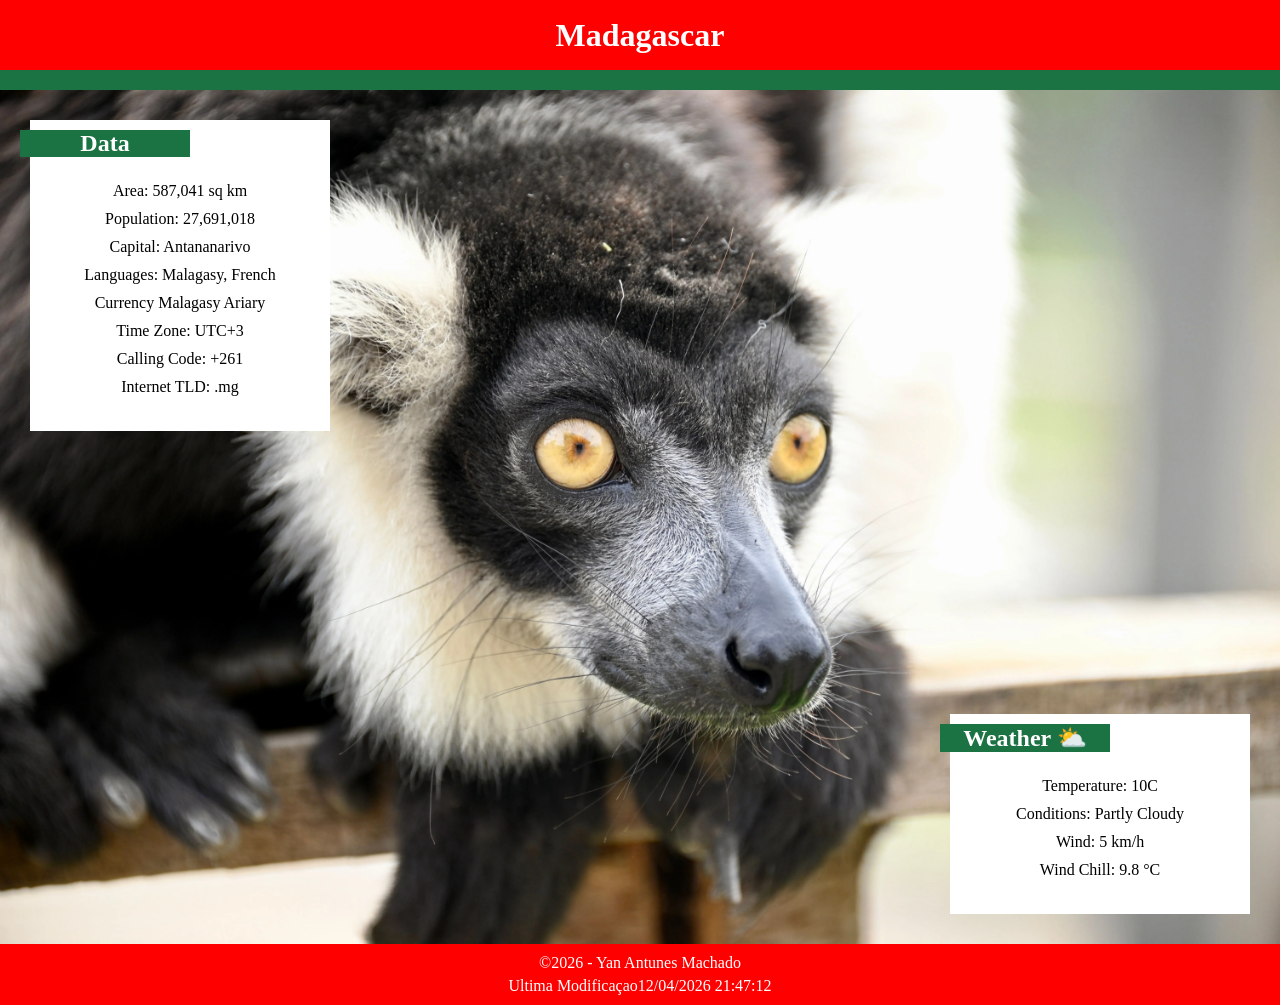
<file: local.html>
<!DOCTYPE html>
<html lang="pt-br">
<head>
    <meta charset="UTF-8">
    <meta name="viewport" content="width=device-width, initial-scale=1.0">
    <meta name="author" content="Yan Antunes Machado">
    <meta name="description" content="Um site de uma pagina do meu pais para aprensentar para a faculdade.">
    <title>Document</title>
    <link rel="stylesheet" href="estilos/local.css">
    <script src="scripts/local.js" defer></script>
    <link rel="preconnect" href="https://fonts.googleapis.com">
    <link rel="preconnect" href="https://fonts.gstatic.com" crossorigin>
    <link href="https://fonts.googleapis.com/css2?family=Agrave+Pro:wght@100..700&family=Roboto:ital,wght@0,100..900;1,100..900&display=swap" rel="stylesheet">
    <link rel="stylesheet" href="https://fonts.googleapis.com/css2?family=Material+Symbols+Outlined:opsz,wght,FILL,GRAD@24,400,0,0&icon_names=partly_cloudy_day" />
</head>
<body>
    <header>
        <h1>Madagascar</h1>
        <span></span>
    </header>

    <main>
        <picture>
            <source srcset="imagens/macaco-pequeno.webp" media="(max-width: 800px)" >
            <img src="imagens/macaco-grande.webp" alt="Imagem de animal macaco">
        </picture>

        <div class="dados">
            <div class="lista-dados data">
                <h2>Data</h2>
                <div class="linha">
                    <span class="rotulo">Area: </span>
                    <span class="valor">587,041 sq km</span>
                </div>
                <div class="linha">
                    <span class="rotulo">Population: </span>
                    <span class="valor">27,691,018</span>
                </div>
                <div class="linha">
                    <span class="rotulo">Capital: </span>
                    <span class="valor">Antananarivo</span>
                </div>
                <div class="linha">
                    <span class="rotulo">Languages: </span>
                    <span class="valor">Malagasy, French</span>
                </div>
                <div class="linha">
                    <span class="rotulo">Currency </span>
                    <span class="valor">Malagasy Ariary</span>
                </div>
                <div class="linha">
                    <span class="rotulo">Time Zone: </span>
                    <span class="valor">UTC+3</span>
                </div>
                <div class="linha">
                    <span class="rotulo">Calling Code: </span>
                    <span class="valor">+261</span>
                </div>
                <div class="linha">
                    <span class="rotulo">Internet TLD: </span>
                    <span class="valor">.mg</span>
                </div>
            </div>
            <div class="lista-dados weather">
                <h2>Weather <span id="icon-weather-desktop">⛅ </span></h2>
                <span id="icon-weather-mobile"><img src="imagens/climate.svg" alt="icone do clima"></span>
                <div class="linha">
                    <span class="rotulo">Temperature: </span>
                    <span class="valor">10C</span>
                </div>
                <div class="linha">
                    <span class="rotulo">Conditions: </span>
                    <span class="valor">Partly Cloudy</span>
                </div>
                <div class="linha">
                    <span class="rotulo">Wind: </span>
                    <span class="valor">5 km/h</span>
                </div>
                <div class="linha">
                    <span class="rotulo">Wind Chill: </span>
                    <span class="valor" id="wind-chill"></span>
                </div>
            </div>
        </div>
    </main>
    <footer>
        <span><span id="year"></span> - Yan Antunes Machado</span>
        <span id="last-modification"></span>
    </footer>
</body>
</html>
</file>
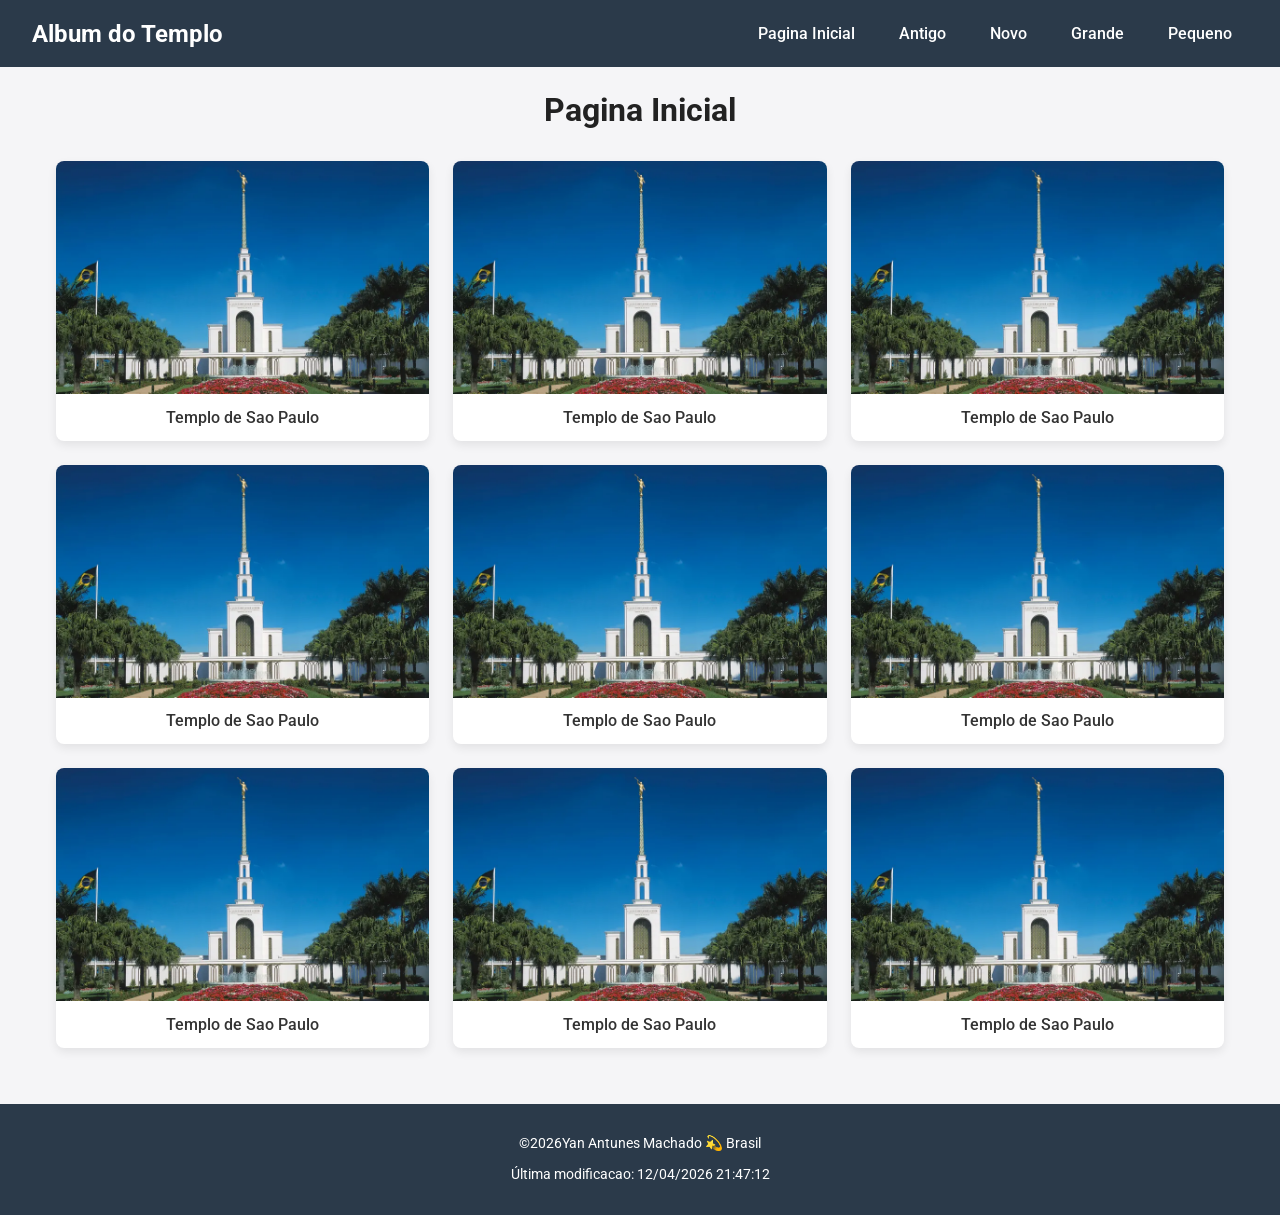
<file: templos.html>
<!DOCTYPE html>
<html lang="pt-br">
<head>
    <meta charset="UTF-8">
    <meta name="viewport" content="width=device-width, initial-scale=1.0">
    <title>templos</title>
    <meta name="description" content="Site para demonstrar templos da Igreja">
    <meta name="author" content="Yan Antunes Machado">
    <link rel="stylesheet" href="estilos/templos.css">
    <link rel="stylesheet" href="estilos/templos-grandes.css">
    <script src="scripts/templos.js" defer></script>
    <link rel="preconnect" href="https://fonts.googleapis.com">
<link rel="preconnect" href="https://fonts.gstatic.com" crossorigin>
<link href="https://fonts.googleapis.com/css2?family=Roboto:ital,wght@0,100..900;1,100..900&display=swap" rel="stylesheet">
</head>
<body>
    <header>
        <H1>Album do Templo</H1>
        <button id="menu-btn" aria-label="Abrir Menu">☰</button>
        <nav>
            <ul id='menu-links'>
                <li><a href="">Pagina Inicial</a></li>
                <li><a href="">Antigo</a></li>
                <li><a href="">Novo</a></li>
                <li><a href="">Grande</a></li>
                <li><a href="">Pequeno</a></li>
            </ul>
        </nav>
    </header>
    <main>
        <h1>Pagina Inicial</h1>
        <figure>
            <img src="imagens/sao_paulo_brazil_temple_lds.webp" alt="Templo Sao Paulo">
            <figcaption>Templo de Sao Paulo</figcaption>
        </figure>
            <figure>
            <img src="imagens/sao_paulo_brazil_temple_lds.webp" alt="Templo Sao Paulo">
            <figcaption>Templo de Sao Paulo</figcaption>
        </figure>
            <figure>
            <img src="imagens/sao_paulo_brazil_temple_lds.webp" alt="Templo Sao Paulo">
            <figcaption>Templo de Sao Paulo</figcaption>
        </figure>
            <figure>
            <img src="imagens/sao_paulo_brazil_temple_lds.webp" alt="Templo Sao Paulo">
            <figcaption>Templo de Sao Paulo</figcaption>
        </figure>
            <figure>
            <img src="imagens/sao_paulo_brazil_temple_lds.webp" alt="Templo Sao Paulo">
            <figcaption>Templo de Sao Paulo</figcaption>
        </figure>
            <figure>
            <img src="imagens/sao_paulo_brazil_temple_lds.webp" alt="Templo Sao Paulo">
            <figcaption>Templo de Sao Paulo</figcaption>
        </figure>
        <figure>
            <img src="imagens/sao_paulo_brazil_temple_lds.webp" alt="Templo Sao Paulo">
            <figcaption>Templo de Sao Paulo</figcaption>
        </figure>
        <figure>
            <img src="imagens/sao_paulo_brazil_temple_lds.webp" alt="Templo Sao Paulo">
            <figcaption>Templo de Sao Paulo</figcaption>
        </figure>
        <figure>
            <img src="imagens/sao_paulo_brazil_temple_lds.webp" alt="Templo Sao Paulo">
            <figcaption>Templo de Sao Paulo</figcaption>
        </figure>
    </main>
    <footer>
        <p>©<span id="ano-atual"></span> Yan Antunes Machado 💫 Brasil</p>
        <p><span id="ultima-mod"></span></p>
    </footer>
</body>
</html>
</file>
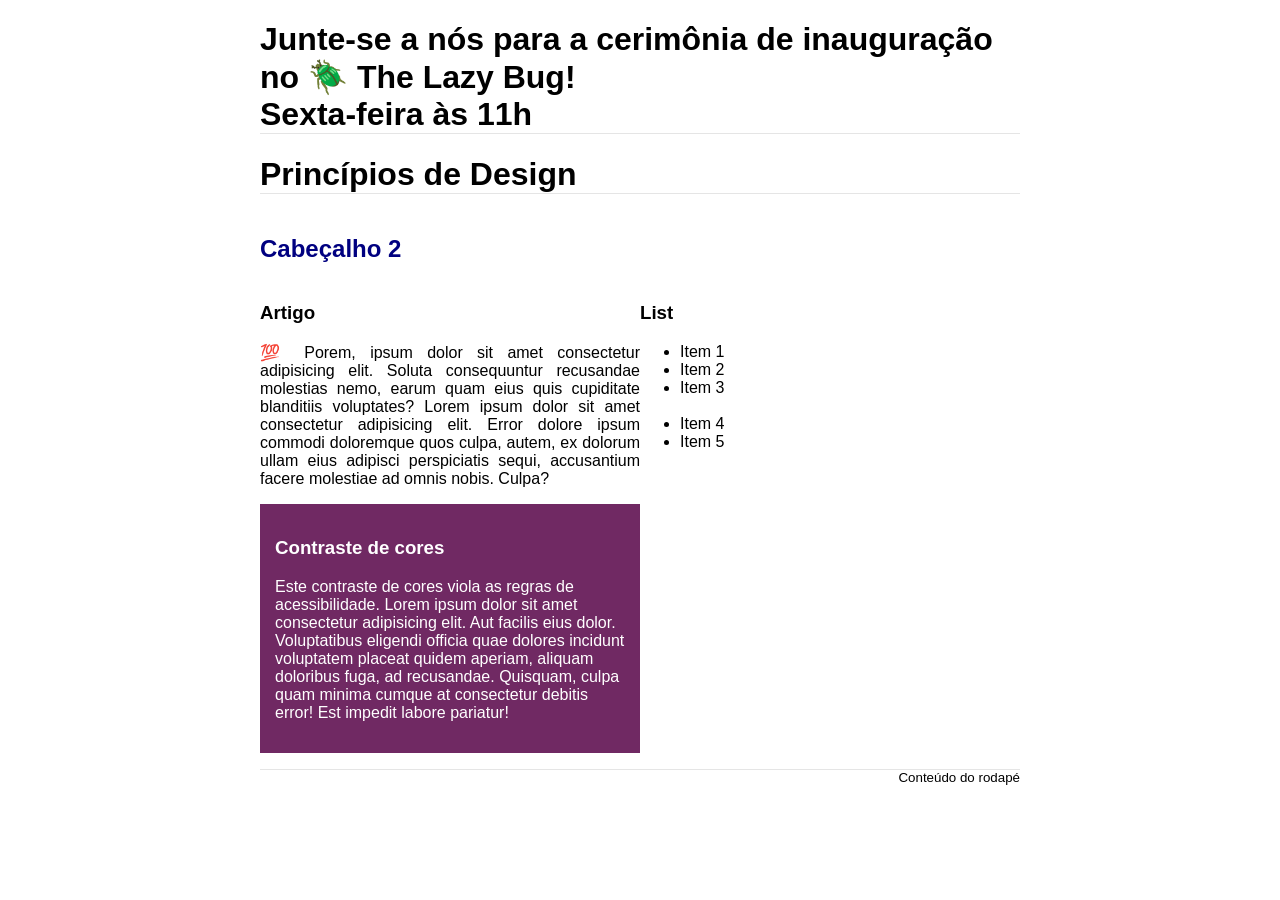
<file: semana03/design.html>
<!DOCTYPE html>
<html lang="pt-br">
<head>
    <meta charset="UTF-8">
    <meta name="viewport" content="width=device-width, initial-scale=1.0">
    <title>Document</title>
    <link rel="stylesheet" href="estilos/design.css">
</head>
<body>
        <header>
        <div class="banner">
            <h1>Junte-se a nós para a cerimônia de inauguração no 🪲 The Lazy Bug!<br>Sexta-feira às 11h</h1>
        </div>
        <h1>Princípios de Design</h1>
    </header>
    <main>
        <h2>Cabeçalho 2</h2>
        <section>
            <h3>Artigo</h3>
            <article>
                <p>💯 Porem, ipsum dolor sit amet consectetur adipisicing elit. Soluta consequuntur recusandae molestias nemo, earum quam eius quis cupiditate blanditiis voluptates? Lorem ipsum dolor sit amet consectetur adipisicing elit. Error dolore ipsum commodi doloremque quos culpa, autem, ex dolorum ullam eius adipisci perspiciatis sequi, accusantium facere molestiae ad omnis nobis. Culpa?</p>
            </article>
        </section>
        <section>
            <h3>List</h3>
            <ul>
                <li>Item 1</li>
                <li>Item 2</li>
                <li>Item 3<br><br></li>
                <li>Item 4</li>
                <li>Item 5</li>
            </ul>
        </section>
        <div class="callout">
            <h3>Contraste de cores</h3>
            <p>Este contraste de cores viola as regras de acessibilidade. Lorem ipsum dolor sit amet consectetur adipisicing elit. Aut facilis eius dolor. Voluptatibus eligendi officia quae dolores incidunt voluptatem placeat quidem aperiam, aliquam doloribus fuga, ad recusandae. Quisquam, culpa quam minima cumque at consectetur debitis error! Est impedit labore pariatur!</p>
        </div>
    </main>
    <footer>
        Conteúdo do rodapé
    </footer>
</body>
</html>
</file>
<file: estilos/local.css>
:root {
    --cor-verde: #1b7344;
    --cor-vermelha: red;
    --cor-fundo1: #fff;
    --cor-fonte1: #fff;
}

* {
    margin: 0;
    padding: 0;
    box-sizing: border-box;
    font-family: "Agrave Pro", cursive;
}

header {
    display: flex;
    flex-direction: column;
    justify-content: center;
    text-align: center;
    color: var(--cor-fonte1);
    height: 90px;
    background-color: var(--cor-vermelha);
}

header h1 {
    margin-top: auto;
}

header span {
    margin-top: auto;
    height: 20px;
    background-color: var(--cor-verde);
}

body {
    display: flex;
    flex-direction: column;
    min-height: 100vh;
}

main {
    position: relative;
    width: 100%;
}

picture, img {
    width: 100%;
    height: auto;
    display: block;
}

#icon-weather-desktop {
    display: none;
}

.dados {
    display: flex;
    flex-direction: column;
    align-items: center;
    width: 100%;
    gap: 20px;
}

.lista-dados {
    background-color: var(--cor-fundo1);
    text-align: center;
    padding: 30px;
    margin: 20px;
    border: 1px solid #ddd;
}

.dados h2 {
    color: var(--cor-fonte1);
    background-color: var(--cor-verde);
    width: 170px;
}


.lista-dados h2 {
    position: relative;
    top: -20px;
    left: -40px;
}

.linha {
    padding: 5px;
}

footer {
    background-color: var(--cor-vermelha);
    display: flex;
    flex-direction: column;
    justify-content: center;
    text-align: center;
    height: 100%;
    padding: 10px;
    gap: 5px;
    color: var(--cor-fonte1);
    flex: 1;
}

@media (min-width: 800px) {
    #icon-weather-desktop {
        display: inline;
    }

    #icon-weather-mobile {
        display: none;
    }

    .dados {
        position: absolute;
        top: 0;
        left: 0;
        width: 100%;
        height: 100%;
        padding: 0;
        display: block;
    }

    .lista-dados {
        position: absolute;
        width: 300px;
        margin: 0;
        border: none;
    }

    .data {
        top: 30px;
        left: 30px;
    }

    .weather {
        bottom: 30px;
        right: 30px;
    }

    .weather h2::after{
        margin-left: 10px;
        font-size: 1.5rem;
    }
}
</file>
<file: estilos/templos.css>
* {
    margin: 0;
    padding: 0;
    box-sizing: border-box;
    font-family: "Roboto", sans-serif;
}

body {
    background-color: #f5f5f7;
    color: #222;
}

/* HEADER & NAVEGAÇÃO MOBILE */
header {
    background-color: #2b3a4a;
    color: #ffffff;
    padding: 1rem;
    position: relative;
    display: flex;
    flex-direction: column;
    align-items: center;
}

header h1 {
    font-size: 1.5rem;
    margin-bottom: 0.5rem;
}

/* Botão Hambúrguer visível no celular */
#menu-btn {
    font-size: 2rem;
    background: none;
    border: none;
    color: #ffffff;
    cursor: pointer;
    align-self: flex-end; /* Fica no canto superior direito */
    position: absolute;
    top: 1rem;
    right: 1rem;
    line-height: 1;
}

nav {
    width: 100%;
}

/* No mobile, o menu inicia ESCONDIDO */
#menu-links {
    display: none;
    list-style: none;
    flex-direction: column;
    width: 100%;
    margin-top: 1rem;
    gap: 0.5rem;
}

/* Classe ativada pelo JavaScript ao tocar no botão */
#menu-links.aberto {
    display: flex;
}

#menu-links li {
    width: 100%;
}

#menu-links a {
    display: block;
    text-align: center;
    color: #ffffff;
    text-decoration: none;
    padding: 0.75rem;
    background-color: rgba(255, 255, 255, 0.08);
    border-radius: 6px;
    font-weight: 500;
}

/* Efeito Hover / Foco */
#menu-links a:hover {
    background-color: #f4d06f;
    color: #111;
}

/* ÁREA PRINCIPAL: 1 COLUNA NO CELULAR */
main {
    max-width: 800px;
    margin: 0 auto;
    padding: 1.5rem 1rem;
    display: grid;
    grid-template-columns: 1fr; /* Exatamente 1 coluna */
    gap: 1.5rem;
}

main h1 {
    text-align: center;
    margin-bottom: 0.5rem;
}

/* CARDS DOS TEMPLOS */
figure {
    background-color: #ffffff;
    border-radius: 8px;
    overflow: hidden;
    box-shadow: 0 4px 10px rgba(0, 0, 0, 0.08);
}

figure img {
    width: 100%;
    height: auto;
    object-fit: cover;
    display: block;
}

figcaption {
    padding: 0.85rem;
    text-align: center;
    font-weight: 500;
    color: #333;
}

/* FOOTER */
footer {
    text-align: center;
    padding: 1.5rem;
    margin-top: 2rem;
    background-color: #2b3a4a;
    color: #4b5563;
    font-size: 0.9rem;
    line-height: 1.5;
}

footer p {
    display: flex;
    justify-content: center;
    color: white;
    padding: 5px;
}
</file>
<file: estilos/templos-grandes.css>
@media (min-width: 700px) {
    /* 1. O botão hambúrguer some no desktop */
    #menu-btn {
        display: none;
    }

    /* 2. Header reorganiza em linha e alinha título e menu */
    header {
        flex-direction: row;
        justify-content: space-between;
        align-items: center;
        padding: 1rem 2rem;
    }

    header h1 {
        margin-bottom: 0;
    }

    header a {
        white-space: nowrap;
    }

    nav {
        width: auto;
    }

    /* 3. Menu volta a ficar visível e em linha horizontal */
    #menu-links {
        display: flex !important; /* Sempre visível */
        flex-direction: row;
        margin-top: 0;
        gap: 0.75rem;
    }

    #menu-links a {
        background-color: transparent;
        padding: 0.5rem 1rem;
    }

    #menu-links a:hover {
        background-color: #f4d06f;
        color: #111;
    }

    /* 4. Grade passa a ter 3 colunas e ocupa até 1000px */
    main {
        max-width: 1200px;
        grid-template-columns: repeat(3, 1fr);
        gap: 1.5rem;
    }

    main h1 {
        grid-column: 1 / -1; /* Título atravessa as 3 colunas */
    }

    figure img {
        width: au;
        height: auto;
    }
}
</file>
<file: semana03/estilos/design.css>
body {
	font-family: Roboto, helvetica, sans-serif;
}

header, main, footer {
	max-width: 760px;
	margin: 0 auto;
}

marquee {
	padding: 1rem;
	background-color: #eee;
}

h1 {
	border-bottom: 1px solid rgba(0, 0, 0, 0.1);
}

main {
	display: grid;
    grid-template-columns: 1fr 1fr ;
}

h2 {
    grid-column: span 2;
	color: navy;
	text-align: left;
}

article p {
	text-align: justify;
}

.callout {
    padding: 15px;
	color: #fff;
	background-color: #702963;
}

footer {
	margin-top: 1rem;
	border-top: 1px solid rgba(0, 0, 0, 0.1);
	font-size: smaller;
	text-align: right;
}
</file>
